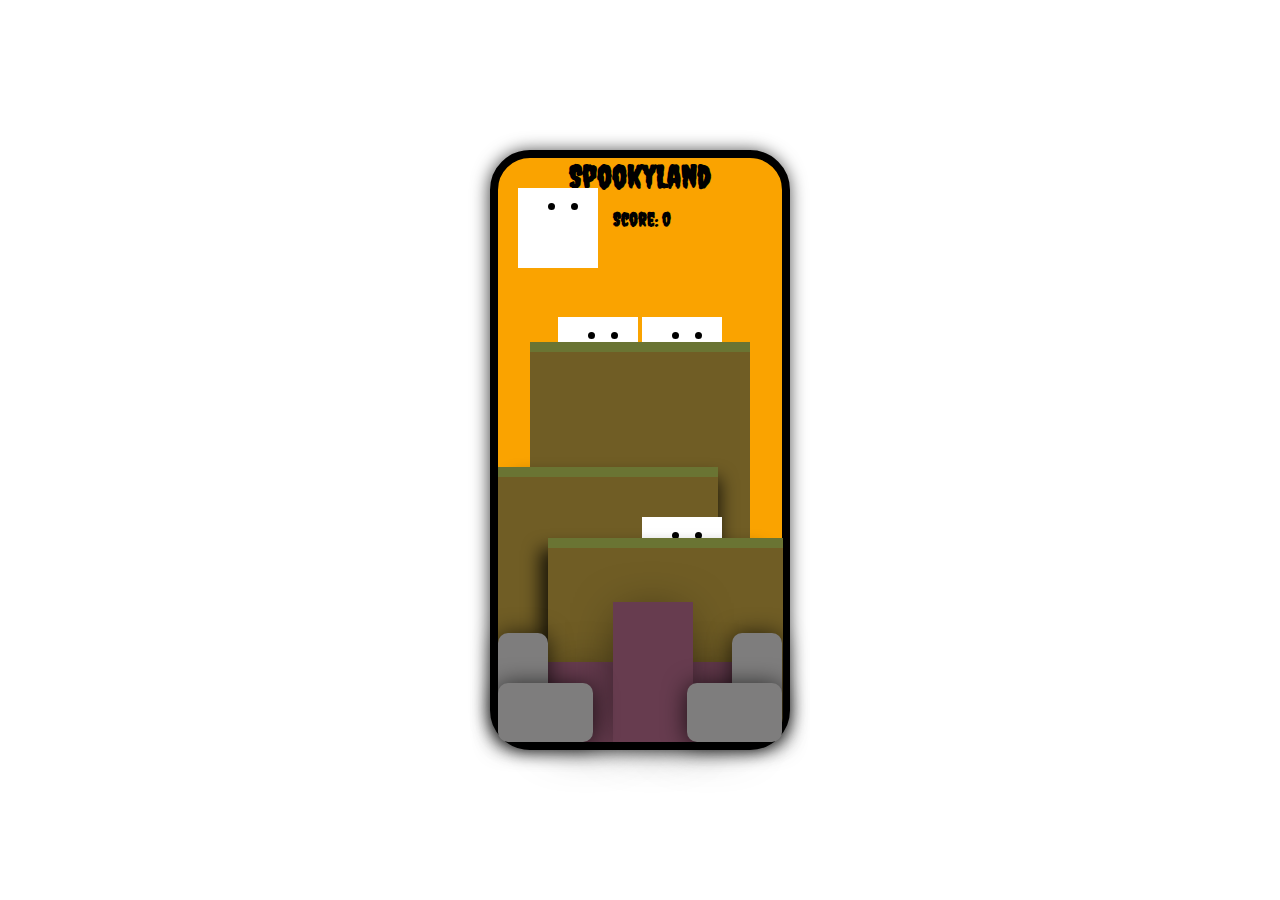
<file: index.html>
<!DOCTYPE html>
<html lang="en">
<head>
    <meta charset="UTF-8">
    <meta http-equiv="X-UA-Compatible" content="IE=edge">
    <meta name="viewport" content="width=device-width, initial-scale=1.0">
    <link href="https://fonts.googleapis.com/css2?family=Creepster&display=swap" rel="stylesheet"> 
    <link href="https://fonts.googleapis.com/css2?family=Silkscreen&display=swap" rel="stylesheet"> 
    <link rel="stylesheet" href="./css/apilamiento.css">
    <title></title>
</head>
<body>
    <div class="phone">
        <div class="layer-1">
            <!--Ghost head -->
            <input type="checkbox" name="" id="">
            <div class="head">
                <div class="head__eye head__eye--left"></div>
                <div class="head__eye head__eye--right"></div>
            </div>
        </div>
        <div class="layer-2">
            <!--Second ghost head-->
            <input type="checkbox" name="" id="">
            <div class="head">
                <div class="head__eye head__eye--left"></div>
                <div class="head__eye head__eye--right"></div>
            </div>

        </div>
        <div class="layer-3">
            <!--grass-shadow-->
            <div class="grassShadow"></div>
        </div>
        <div class="layer-4">
            <!--Third ghost head-->
            <input type="checkbox" name="" id="">
            <div class="head">
                <div class="head__eye head__eye--left"></div>
                <div class="head__eye head__eye--right"></div>
            </div>
        </div>
        <div class="layer-5">
             <!--grass-shadow-->
            <div class="grassShadow"></div>
        </div>
        <div class="layer-6">
             <!--Fourth ghost head-->
             <input type="checkbox" name="" id="">
             <div class="head">
                <div class="head__eye head__eye--left"></div>
                <div class="head__eye head__eye--right"></div>
            </div>
        </div>
        <h1 class="myAppTitle">SpookyLand</h1>
        <h3 class="total-count">Score: </h3>
        <div class="layer-7">
             <!--grass-shadow-->
             <div class="grassShadow"></div>
        </div>
        <div class="layer-8"></div>
        <div class="layer-9"></div>
        <div class="layer-10"></div>
        <div class="layer-11"></div>
        <div class="layer-12"></div>
        <div class="layer-13"></div>
        <div class="layer-14"></div>
    </div>
</body>
</html>
</file>
<file: css/apilamiento.css>
*{
    margin:0;
    padding:0;
    box-sizing: border-box;
}
body{
    height: 100vh;
    width: 100%;
    display: grid;
    place-items: center;
    counter-reset: game;
   
}
.myAppTitle{
   
    text-align: center;
    font-family: 'Creepster', cursive;
    
}
.total-count{
    position: absolute;
    top: 50px;
    left: 115px;
    font-family: 'Creepster', cursive;
}
.total-count::after{
    content: counter(game); 
}

.phone{
    width:300px;
    height: 600px;
    position: relative;
    border: 8px solid black;
    border-radius: 40px;
    background: #FAA300;
    -webkit-box-shadow: -1px 1px 17px 0px rgba(0,0,0,0.75);
    -moz-box-shadow: -1px 1px 17px 0px rgba(0,0,0,0.75);
    box-shadow: -1px 1px 17px 0px rgba(0,0,0,0.75);
}
.layer-1{
    position: absolute;
    z-index: 1;
    height:455px;
    width: 80px;
    /* background:white; */
    bottom: 0;
    right: 60px;
    animation-name: cubito;
    animation-duration: 1s;
    animation-timing-function: ease-in-out;
    animation-iteration-count: infinite;
}
@keyframes cubito{
    0%{
        bottom: 0;
    }
    25%{
        bottom: -80px;
    }
    100%{
        bottom: 0;
    }
}
input[type=checkbox]{
        position: absolute;
        appearance: none;
        cursor: pointer;
        z-index: 1;
        width: 100%;
        height: 80px;

}
input:checked{
    counter-increment: game;
}
.layer-2{
    position: absolute;
    z-index: 2;
    height: 455px;
    width: 80px;
    /* background: white; */
    bottom: 0;
    left: 60px; 
    animation-name: cubito2;
    animation-duration: 2.2s;
    animation-timing-function: ease-in-out;
    animation-iteration-count: infinite;
}
@keyframes cubito2{
    0%{
        bottom: 0;
    }
    25%{
        bottom: -80px;
    }
    100%{
        bottom: 0;
    }
}


.layer-3{
    position: absolute;
    z-index: 3;
    left: 0;
    right: 0;
    margin: 0 auto;
    width: 220px;
    height: 400px; 
    background: #705d25;
    bottom: 0; 
    border-radius: 10px;

}
.layer-4{
    position: absolute;
    z-index: 4;
    /* background: white; */
    height:  355px;
    width: 80px; 
    left: 20px;
    /* top: 250px; */
    
    animation-name: cubito3;
    animation-duration: 0.5s;
    animation-timing-function: ease-in-out;
    animation-iteration-count: infinite;
}
@keyframes cubito3{
    0%{
        bottom: 0;
    }
    25%{
        bottom: -80px;
    }
    100%{
        bottom: 0;
    }

}
.layer-5{
    position: absolute;
    z-index: 5;
    background: #705d25;
    width: 220px;
    height: 210px;
    top:309px;
    box-shadow: 9px 4px 17px -7px rgba(0,0,0,0.75);
    border-radius: 10px;
}
.layer-6{
    position: absolute;
    z-index: 6;
   /*  background: white; */
    height: 255px;
    width: 80px;
    right: 60px;
    bottom: 0;
    animation-name: cubito4;
    animation-duration: 1.5s;
    animation-timing-function: ease-in-out;
    animation-iteration-count: infinite;
}
@keyframes cubito4{
    0%{
        bottom: 0;
    }
    25%{
        bottom: -80px;
    }
    100%{
        bottom: 0;
    }

}
.layer-7{
    position: absolute;
    z-index: 7; 
    background: #705d25;
    width: 235px;
    height: 190px;
    left: 50px;
    top:380px;
    box-shadow: -15px 4px 17px -7px rgba(0,0,0,0.75);
    border-radius: 10px;
}
.layer-8{
    position: absolute;
    z-index: 8;
    background: #673C4F;
    height: 80px;
    width: 80px;
    bottom: 0;
    left: 50px;
    box-shadow: -1px 5px 50px -13px rgba(0,0,0,0.75);
}
.layer-9{
    position: absolute;
    z-index: 9;
    background: #673C4F;
    height: 140px;
    width: 80px;
    bottom: 0;
    left: 115px;
    box-shadow: -1px 5px 50px -13px rgba(0,0,0,0.75);
    
}
.layer-10{
    position: absolute;
    z-index: 8;
    background: #673C4F;
    height: 80px;
    width: 80px;
    bottom: 0;
    left: 170px;
    box-shadow: -1px 5px 50px -13px rgba(0,0,0,0.75); 
    
}
.layer-11{
    position: absolute;
    z-index: 10;
    height: 100px;
    width: 50px;
    background: rgb(126, 125, 125);
    top: 475px;
    box-shadow:40px 9px 70px -35px rgba(0,0,0,0.75);
    border-radius: 10px;
    box-shadow: 0px 2px 23px 0px rgba(0,0,0,0.75);
}
.layer-12{
    position: absolute;
    z-index: 11;
    height: 59px;
    width: 95px;
    background: rgb(126, 125, 125);
    top: 525px;
    box-shadow: 40px 9px 70px -35px rgba(0,0,0,0.75);
    border-radius: 10px;
    box-shadow:  0px 2px 23px 0px rgba(0,0,0,0.75);
}
.layer-13{
    position: absolute;
    z-index:10;
    height: 100px;
    width: 50px;
    background: rgb(126, 125, 125);
    top: 475px;
    box-shadow:40px 9px 70px -35px rgba(0,0,0,0.75);
    border-radius: 10px;
    box-shadow: 0px 2px 23px 0px rgba(0,0,0,0.75);
    right: 0;
}
.layer-14{
    position: absolute;
    z-index: 11;
    height: 59px;
    width: 95px;
    background: rgb(126, 125, 125);
    top: 525px;
    box-shadow: 40px 9px 70px -35px rgba(0,0,0,0.75);
    border-radius: 10px;
    box-shadow:  0px 2px 23px 0px rgba(0,0,0,0.75);
    right: 0; 
}

/* Ghost's head! */
.head{
    background: white;
    /* border-radius: 50%; */
    height: 80px;
    left: 0;
    right: 0;
    margin: 0 auto;
    position: absolute;
    top: 30px;
    width: 100%;
}
.head__eye{
    background: rgb(0, 0, 0);
    border-radius: 50%;
    width: 7px;
    height: 7px;
    position: absolute;
    top: 15px; 
    animation-name: blink;
    animation-duration: 2s;
    animation-iteration-count: infinite;
}

@keyframes blink{
    0%{
        height: 4px;
    }
    5%{
        transform: translate(0px, 2px);
        height: 1px;
    }
    10%{
        transform: translate(0px, 0px);
        height: 4px;
    }
}
.head__eye--left{
    left: 30px;
}
.head__eye--right{
    right: 20px;
}
/*Grass shadow*/
.grassShadow{
    width: 100%;
    height: 10px;
    background: #6a7433;
    /* border-radius: 10px; */
}
</file>
